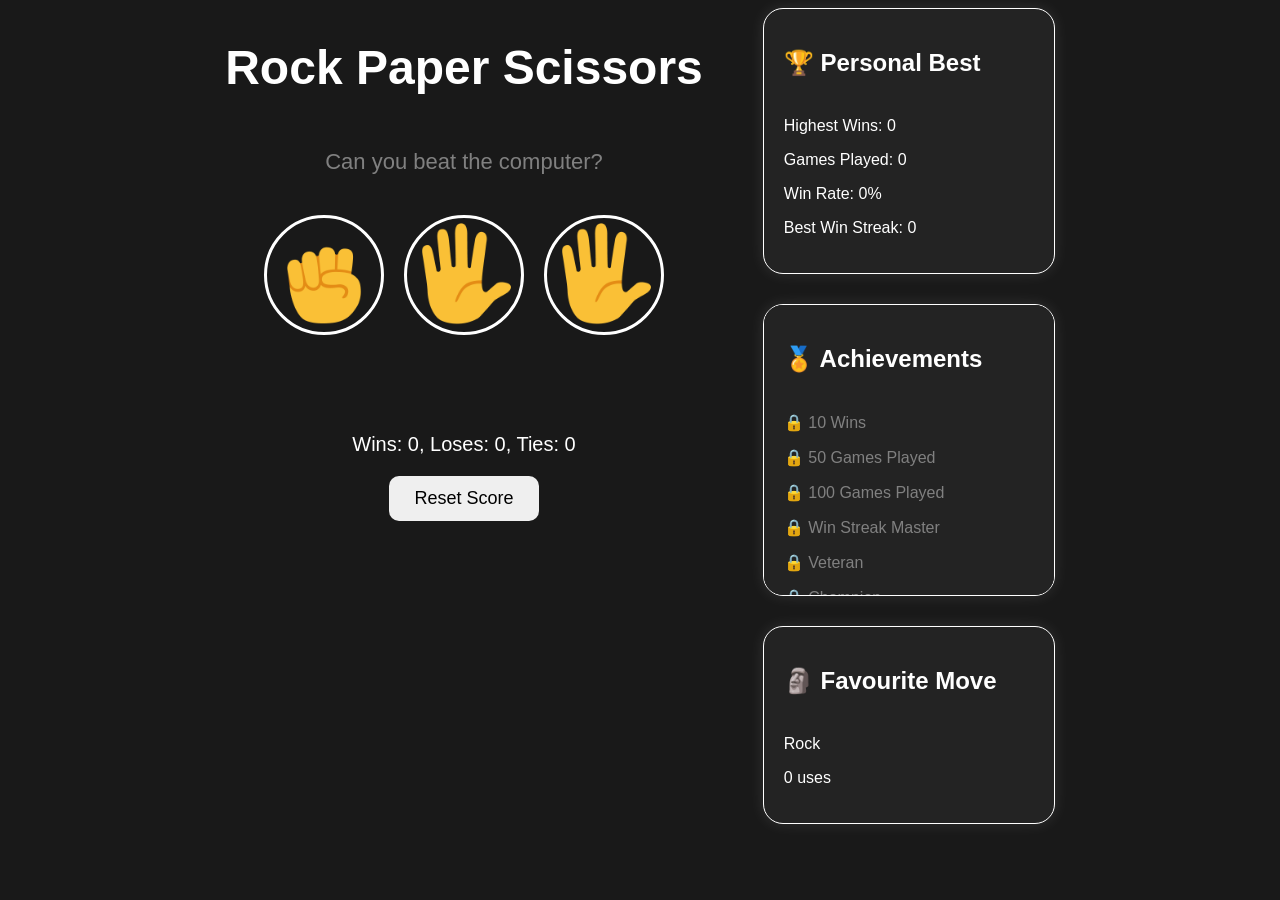
<file: index.html>
<!DOCTYPE html>
<html lang="en">
  <head>
    <meta charset="UTF-8">
    <meta http-equiv="X-UA-Compatible" content="IE=edge">
    <meta name="viewport" content="width=device-width, initial-scale=1.0">
    <title>Rock Paper Scissors</title>
    <link rel="stylesheet" href="styles/general.css">
    <link rel="stylesheet" href="styles/gameSection.css">
    <link rel="stylesheet" href="styles/sideBar.css">
  </head>

  <body>
    <div class="page">
      <div class="game-section">

        <h1 class="title">Rock Paper Scissors</h1>

        <p class="subtitle">
          Can you beat the computer?
        </p>

        <div class="move-btns">

          <button class="move-btn js-rock-btn">
            <img src="images/rock-emoji.png">
          </button>

          <button class="move-btn js-paper-btn">
            <img src="images/paper-emoji.png">
          </button>

          <button class="move-btn js-scissors-btn">
            <img src="images/paper-emoji.png">
          </button>

        </div>

        <p class="js-result result"></p>

        <p class="js-moves moves"></p>

        <p class="js-score score"></p>

        <div class="controls">

          <button class="reset-btn js-reset-btn">
            Reset Score
          </button>

        </div>

      </div>

      <div class="sidebar">
        <div class="stats-panel">

          <h2>
            🏆 Personal Best
          </h2>

          <p class="js-highest-wins">
            Highest Wins: 0
          </p>

          <p class="js-games-played">
            Games Played: 0
          </p>

          <p class="js-win-rate">
            Win Rate: 0%
          </p>

          <p class="js-best-streak">
            Best Streak: 0
          </p>
        
        </div>

        <div class="achievements-panel">
          <h2>🏅 Achievements</h2>

          <p class="js-first-win"></p>

          <p class="js-ten-wins">🔒 10 Wins</p>

          <p class="js-fifty-games">🔒 50 Games Played</p>

          <p class="js-hundred-games">🔒 100 Games Played</p>

          <p class="js-five-winstreak">🔒 Win Streak Master</p>

          <p class="js-five-hundred-games">🔒 Veteran</p>

          <p class="js-hundred-wins">🔒 Champion</p>

          <p class="js-ten-loses">🔒 Unlucky</p>

          <p class="js-twenty-ties">🔒 Peacekeeper</p>

          <p class="js-rock-hundred-times">🔒 Rock Enjoyer</p>

        </div>

        <div class="favourite-panel">
          <h2>🗿 Favourite Move</h2>
          <p class="js-favourite-move"></p>
          <p class="js-times-used"></p>
        </div>
      </div>
        
    </div>

    <script src="scripts/rps.js"></script>
  </body>
</html>
</file>
<file: styles/general.css>
body {
  background-color: rgb(25, 25, 25);
  color: white;
  font-family: Arial;
}

button {
  cursor: pointer;
}

.page {
  display: flex;
  justify-content: center;
  align-items: flex-start;
  gap: 60px;
}
</file>
<file: styles/gameSection.css>
.game-section {
  display: flex;
  flex-direction: column;
  align-items: center;
}

.title {
  font-size: 48px;
  font-weight: bold;
}

.subtitle {
  color: gray;
  margin-bottom: 40px;
  font-size: 22px;
}

.move-btns {
  display: flex;
  gap: 20px;
}

.move-btn {
  width: 120px;
  height: 120px;

  border: 3px solid white;
  border-radius: 60px;

  background-color: transparent;
  transition: 0.2s
}

.move-btn:hover {
  transform: scale(1.1);

  background-color: rgb(40, 40, 40);
  border-color: rgb(28, 124, 115);
}

.move-btn:active {
  transform: scale(0.95);
}

.move-btn img {
  width: 100%;
}

.moves {
  display: flex;
  justify-content: center;
  align-items: center;
}

.result {
  font-size: 18px;
}

.win {
  color: limegreen;
}

.lose {
  color: red;
}

.tie {
  color: gold;
}

.score {
  font-size: 20px;
  margin-top: 30px;
}

.reset-btn {
  padding: 12px 25px;
  border: none;
  border-radius: 10px;
  font-size: 18px;
}

.reset-btn:hover {
  opacity: 0.8;
}
</file>
<file: styles/sideBar.css>
.sidebar {
  display: flex;
  flex-direction: column;
  gap: 30px;
}

.stats-panel,
.achievements-panel,
.favourite-panel {
  width: 250px;
  border: 1px solid white;
  background-color: rgb(35, 35, 35);
  padding: 20px;

  border-radius: 20px;

  box-shadow: 0 0 15px rgba(255, 255, 255, 0.1);
}

.stats-panel:hover,
.achievements-panel:hover,
.favourite-panel:hover {
  transform: translate(-5px);
  transition: 0.3s;
}

.achievements-panel {
  height: 250px;
  overflow: scroll;
}

.unlocked {
  color: limegreen;
}

.locked {
  color: grey;
}

h2 {
  margin-bottom: 40px;
}
</file>
